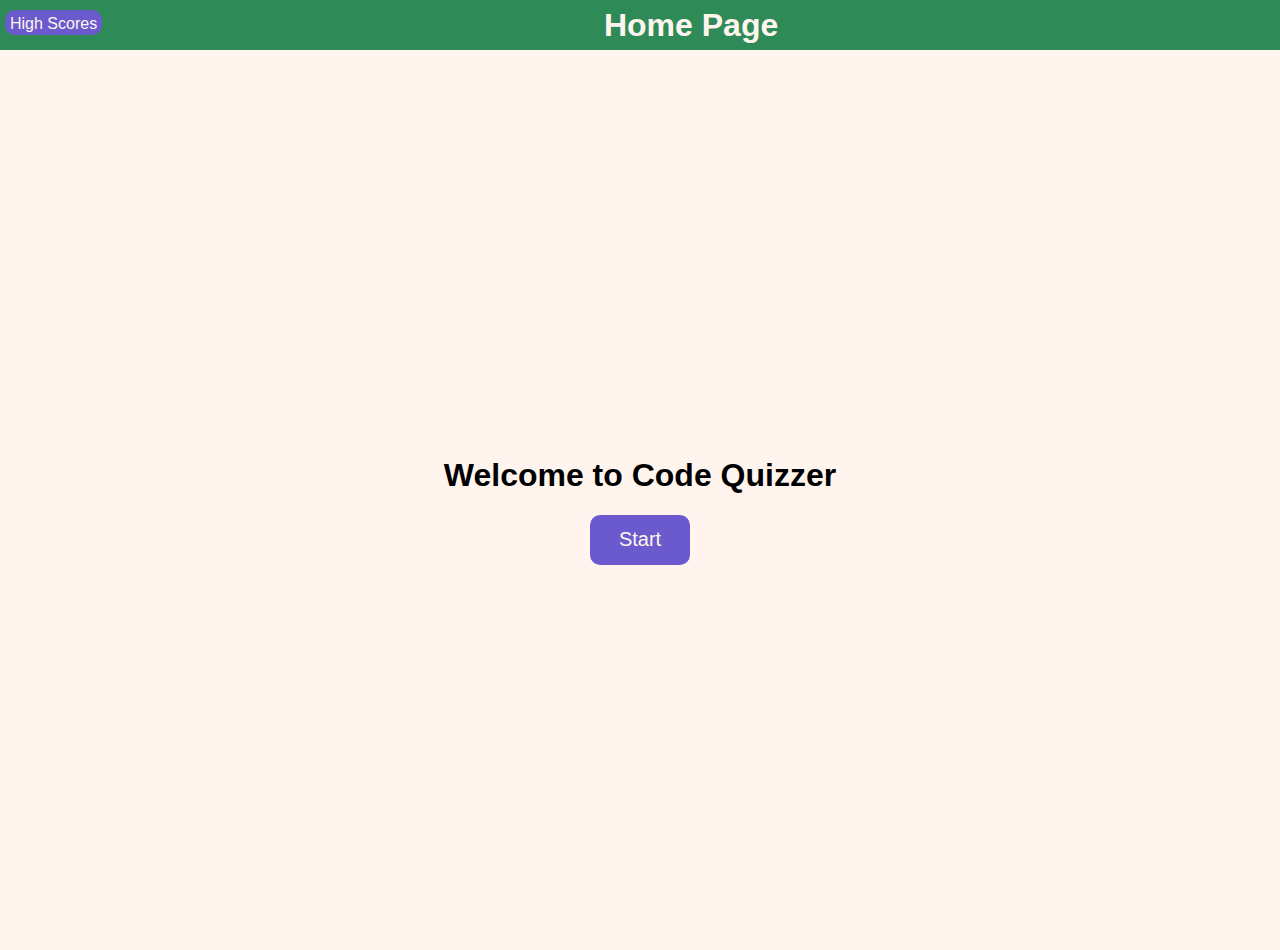
<file: index.html>
<!DOCTYPE html>
<html lang="en">

<head>
    <meta charset="UTF-8">
    <meta name="viewport" content="width=device-width, initial-scale=1.0">
    <link rel="stylesheet" href="assets/css/style.css">
    <title>Code Quizzer</title>
</head>

<body>
    <nav id="nav">
        <a href="./assets/pages/highscores.html">High Scores</a>
        <h1>Home Page</h1>
    </nav>
    <div class="container">
        <h1>Welcome to Code Quizzer</h1>
        <button id="start" class="startBtn">Start</button>
    </div>

    <script src="assets/js/script.js"></script>
</body>

</html>
</file>
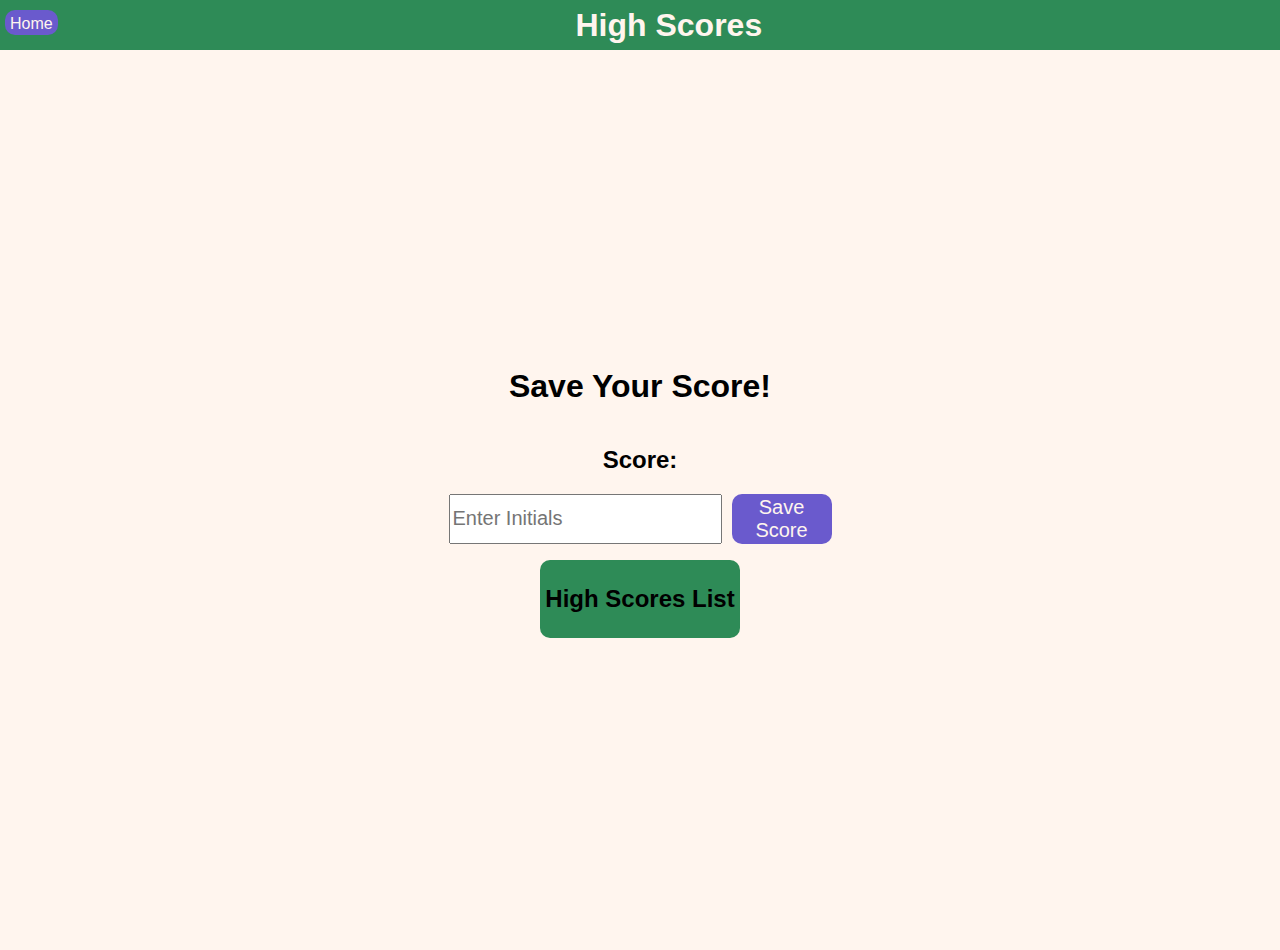
<file: assets/pages/highscores.html>
<!DOCTYPE html>
<html lang="en">

<head>
    <meta charset="UTF-8">
    <meta name="viewport" content="width=device-width, initial-scale=1.0">
    <title>Code Quizzer High Scores</title>
    <link rel="stylesheet" href="../css/style.css">
</head>

<body>
    <nav id="nav">
        <a href="../../index.html">Home</a>
        <h1>High Scores</h1>
    </nav>
    <div class="container">
        <h1>Save Your Score!</h1>
        <h2>Score: <span id="currentScore">0</span></h2>
        <form>
            <input type="text" id="initials" placeholder="Enter Initials">
            <button type="submit" id="submitBtn" class="startBtn">Save Score</button>
        </form>

        <ul id="highScoreList">
            <h2>High Scores List</h2>
        </ul>
    </div>
    <script src="../js/highscores.js"></script>
    <script src="../js/storage.js"></script>
</body>

</html>
</file>
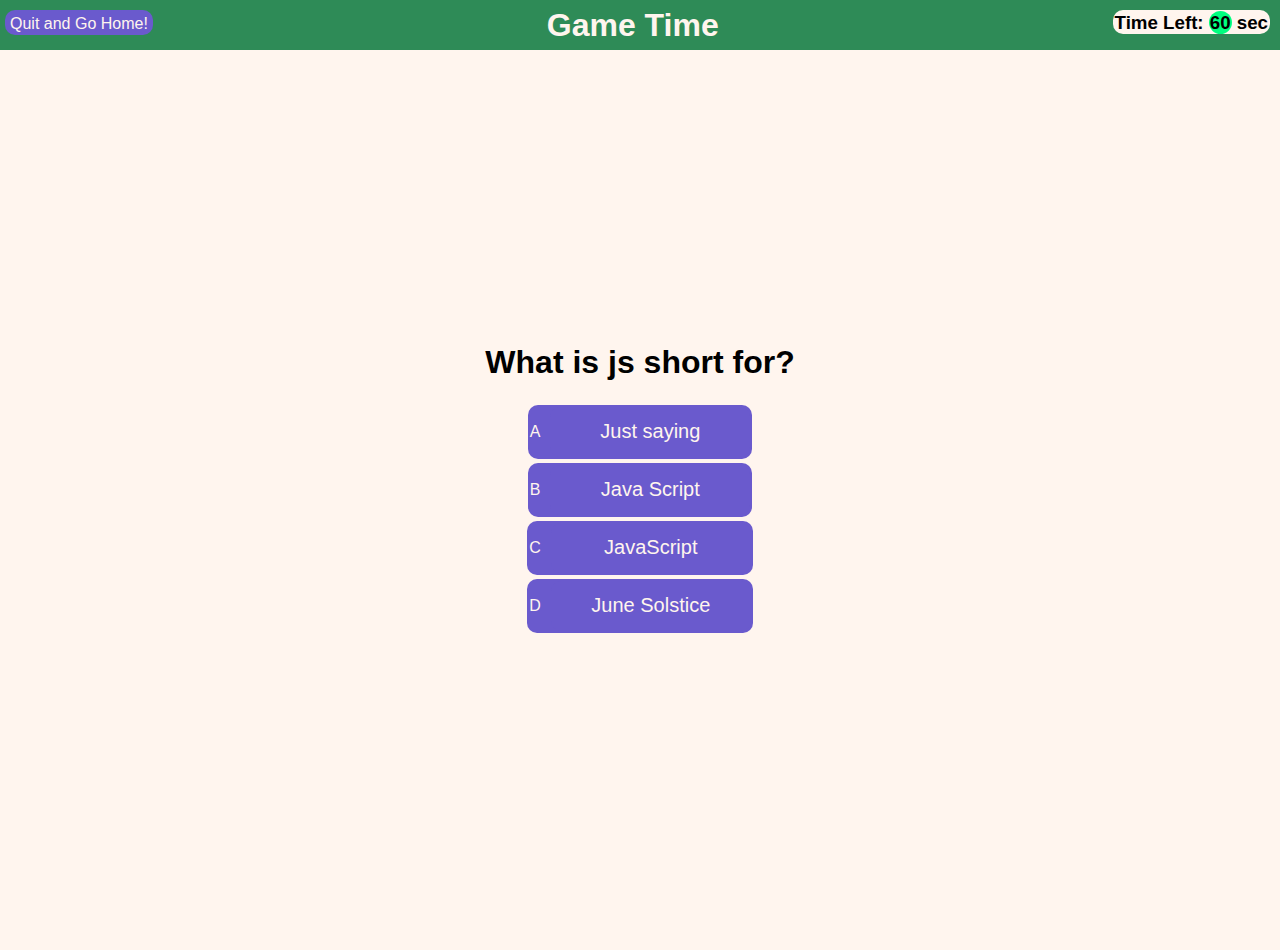
<file: assets/pages/ingame.html>
<!DOCTYPE html>
<html lang="en">

<head>
    <meta charset="UTF-8">
    <meta name="viewport" content="width=device-width, initial-scale=1.0">
    <title>Code Quizzer</title>
</head>
<link rel="stylesheet" href="../css/style.css">

<body>
    <nav>
        <a href="../../index.html">Quit and Go Home!</a>
        <h1>Game Time</h1>
        <h3 id="timer">Time Left: <span id="time">60</span> sec</h3>
    </nav>
    <div class="container">
        <h1 id="questions">Question</h1>
        <div class="choice" data-box="1">
            <p class="key">A</p>
            <button class="content" data-index="1">These are your choices</button>
        </div>
        <div class="choice" data-box="2">
            <p class="key">B</p>
            <button class="content" data-index="2">These are your choices</button>
        </div>
        <div class="choice" data-box="3">
            <p class="key">C</p>
            <button class="content" data-index="3">These are your choices</button>
        </div>
        <div class="choice" data-box="4">
            <p class="key">D</p>
            <button class="content" data-index="4">These are your choices</button>
        </div>
        <h4 class="rightOrWrong"></h4>
    </div>
    <script src="../js/ingame.js"></script>
</body>

</html>
</file>
<file: assets/css/style.css>
body {
    margin: 0;
    padding: 0;
    background-color: seashell;
}

/* set all elements font family */
* {
    font-family: 'Franklin Gothic Medium', 'Arial Narrow', Arial, sans-serif;
}

/* sets all items in navbar side by side */
nav {
    background-color: seagreen;
    display: flex;
    justify-content: space-between;
    height: 50px;
    margin: 0;
}

nav h1 {
    margin: auto;
    font-size: 2em;
    color: seashell;
}

/* sets link for button in nav bar */
nav a {
    color: seashell;
    padding: 5px;
    background-color: slateblue;
    height: 15px;
    border-radius: 10px;
    margin-left: 5px;
    margin-top: 10px;
    text-decoration: none;
}

/* add affect to button while hovering */
nav a:hover {
    color: springgreen;
    opacity: .7;
}

/* styling for whole timer*/
#timer {
    background-color: seashell;
    height: 20px;
    margin-right: 10px;
    margin-top: 10px;
    padding: 2px;
    border-radius: 10px;
}

/* styling for just the time */
#time {
    background-color: springgreen;
    border-radius: 15px;
    padding: 1px;
}

/* main container styling */
.container {
    width: 100vw;
    height: 100vh;
    display: flex;
    justify-content: center;
    align-items: center;
    flex-direction: column;
   margin: auto;
}

/* styling for choices ingame html */
.choice {
    display: flex;
    background-color: slateblue;
    color: seashell;
    width: auto;
    height: auto;
    margin: 2px;
    font-size: 1.5;
    border-radius: 10px;
    padding: 2px;
}

/* styling for choices ingame html while over element*/
.choice:hover {
    cursor: pointer;
    color: springgreen;
    box-shadow: 10px 5px 5px  springgreen;
    transition: .5s;
}

/* pushes answers away from the letters */
.key {
    margin-right: 10px;
}

/* button styling for ingame buttons */
button {
    width: 200px;
    height: auto;
    min-width: 100px;
    min-width: 50px;
    background-color: slateblue;
    color: seashell;
    font-size: 20px;
    border-radius: 10px;
    border: none;    
}

/* button styling for start game and save score */
.startBtn{
    border-radius: 10px;
    height: 50px;
    width: 100px;
}

/* styling while over buttons ingame html */
button:hover {
    cursor: pointer;
    color: springgreen;
    padding: 20px;
    transition: .5s;
}

/* styling while over buttons start game a nd save score*/
.startBtn:hover{
    height: 75px;
    width: 125px;
}

/* puts save button next to input */
form {
    display: flex;
}

input {
font-size: 20px;
margin-right: 10px;

}

ul{
    background-color: seagreen;
    padding: 5px;
    list-style: none;
    border-radius: 10px;
}
li{
    font-size: 20px;
    text-align: center;
}
</file>
